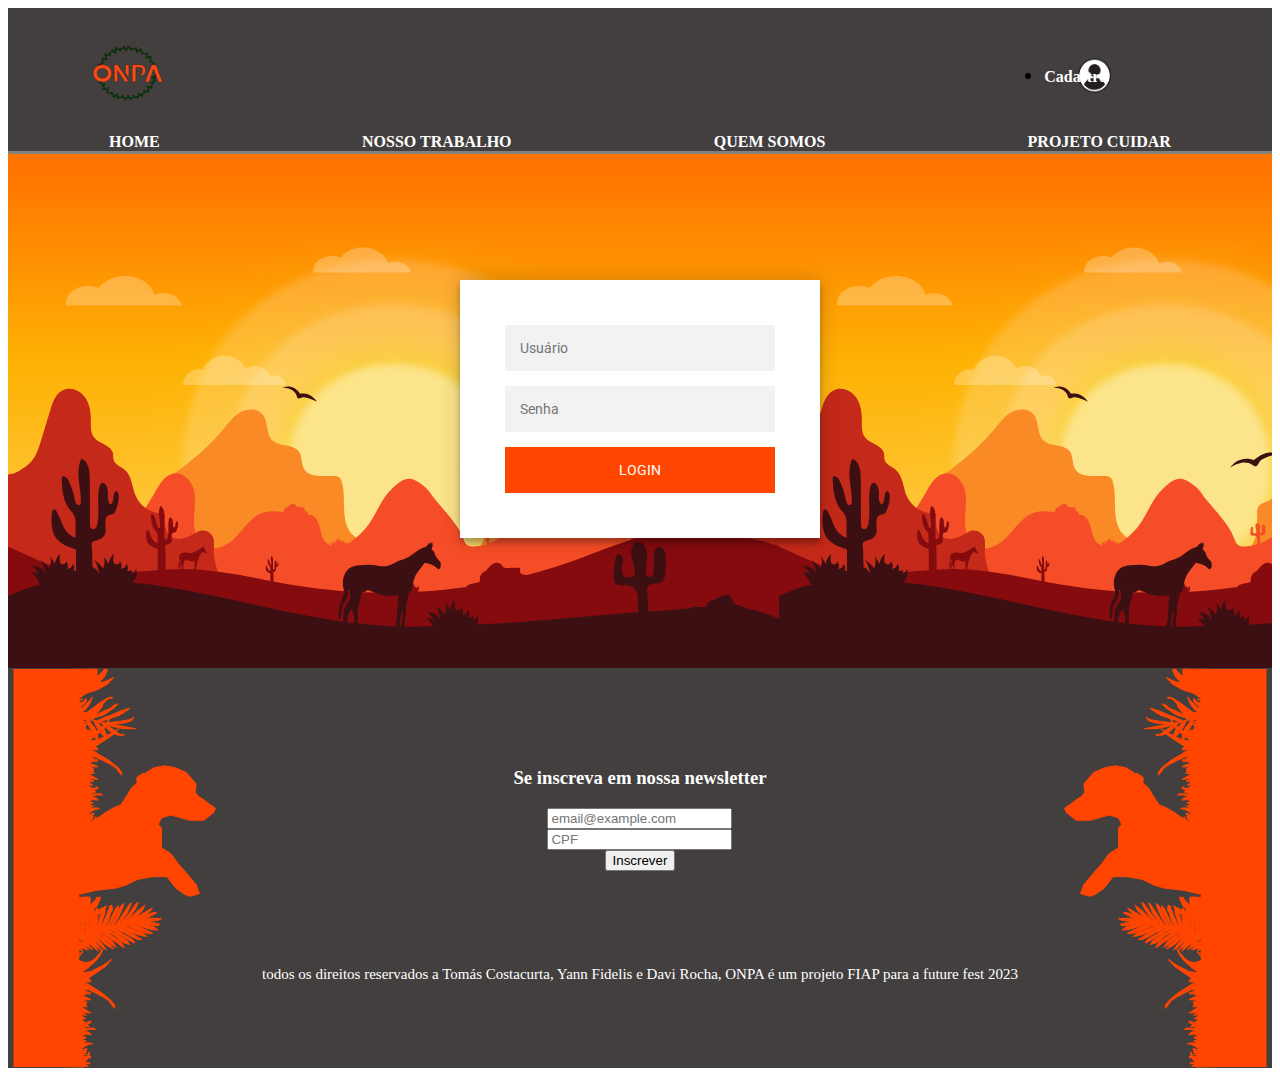
<file: login.html>
<!DOCTYPE html>
<html lang="en">
<head>
    <link href="https://cdn.jsdelivr.net/npm/bootstrap@5.3.1/dist/css/bootstrap.min.css" rel="stylesheet" integrity="sha384-4bw+/aepP/YC94hEpVNVgiZdgIC5+VKNBQNGCHeKRQN+PtmoHDEXuppvnDJzQIu9" crossorigin="anonymous">
    <script src="https://cdn.jsdelivr.net/npm/bootstrap@5.3.1/dist/js/bootstrap.bundle.min.js" integrity="sha384-HwwvtgBNo3bZJJLYd8oVXjrBZt8cqVSpeBNS5n7C8IVInixGAoxmnlMuBnhbgrkm" crossorigin="anonymous"></script>
    <meta charset="UTF-8">
    <meta name="viewport" content="width=device-width, initial-scale=1.0">
    <title>Document</title>
    <link rel="stylesheet" href="login.css">
</head>
<body>
    <header>
        <div class="header1">
            <div>
              <a href="index.html"><img width="70px" height="90px" src="ONPA-logo.svg" alt="">
            </a> 
        </div>
        <div class="UB">
        <img src="vecteezy_user-icon-on-transparent-background_19879186_544.png" width="55px" height="35px" alt="">
        <div class="dropdown LC">
          
          <a class="  dropdown-toggle" data-bs-toggle="dropdown" >
           
          </a>
          <ul class="dropdown-menu">
            <li><a class="dropdown-item" href="cadastrousuario.html">Cadastro</a></li>
          </ul>
        </div>
        </div> 
        </div>
      </div>

        <div class="header2">
            <a href="index.html">HOME</a><a href="index.html #t">NOSSO TRABALHO</a><a href="index.html #j">QUEM SOMOS</a><a href="projeto.html">PROJETO CUIDAR</a>
        </div>
    </header>
    <main class="body">
    <div class="login-page">
        <div class="form">
          <form class="register-form">
            <input type="text" placeholder="name"/>
            <input type="password" placeholder="password"/>
            <input type="text" placeholder="email address"/>
            <button>create</button>
            <p class="message">Already registered? <a href="#">Sign In</a></p>
          </form>
          <form class="login-form">
            <input type="text" placeholder="Usuário"/>
            <input type="password" placeholder="Senha"/>
            <button>login</button>
            
          </form>
        </div>
      </div>
    </main>
      <footer >
        <div class="borda">
        <img width="214" height="400px" src="borda esquerda.svg" alt="">
    
        <div class="meioB">
        <form>
          <label for="mail"><h3>Se inscreva em nossa newsletter</h3></label>
          <input type="email" id="mail" placeholder="email@example.com">
          <input type="number" name="CPF" id="CPF" placeholder="CPF">
          <button>Inscrever</button>
      </form>
    
      <a name="j"></a>
    
      <p>todos os direitos reservados a Tomás Costacurta, Yann Fidelis e Davi Rocha, ONPA é um projeto FIAP para a future fest 2023</p>
    </div>
    
        <img width="214" height="400px" src="borda direita.svg" alt="">
      
        </div>
          
      </footer>
</body>


</html>
</file>
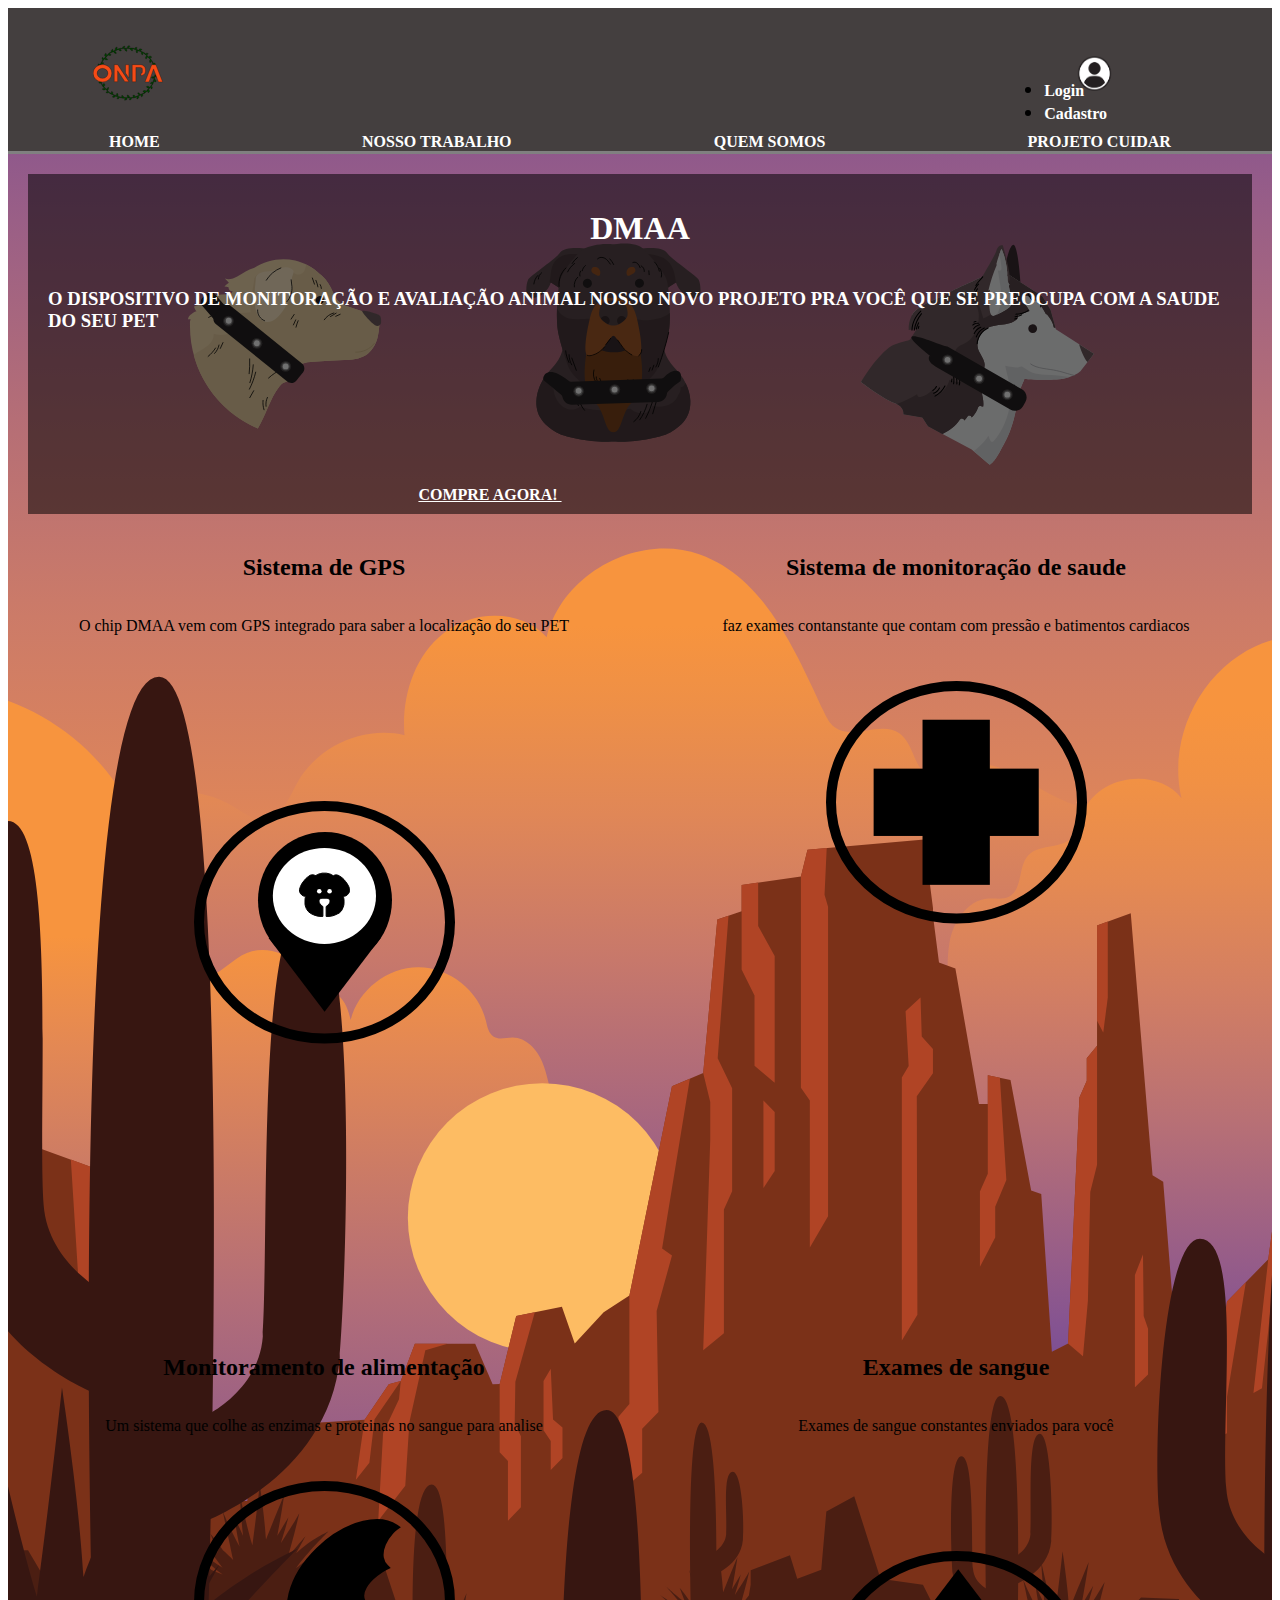
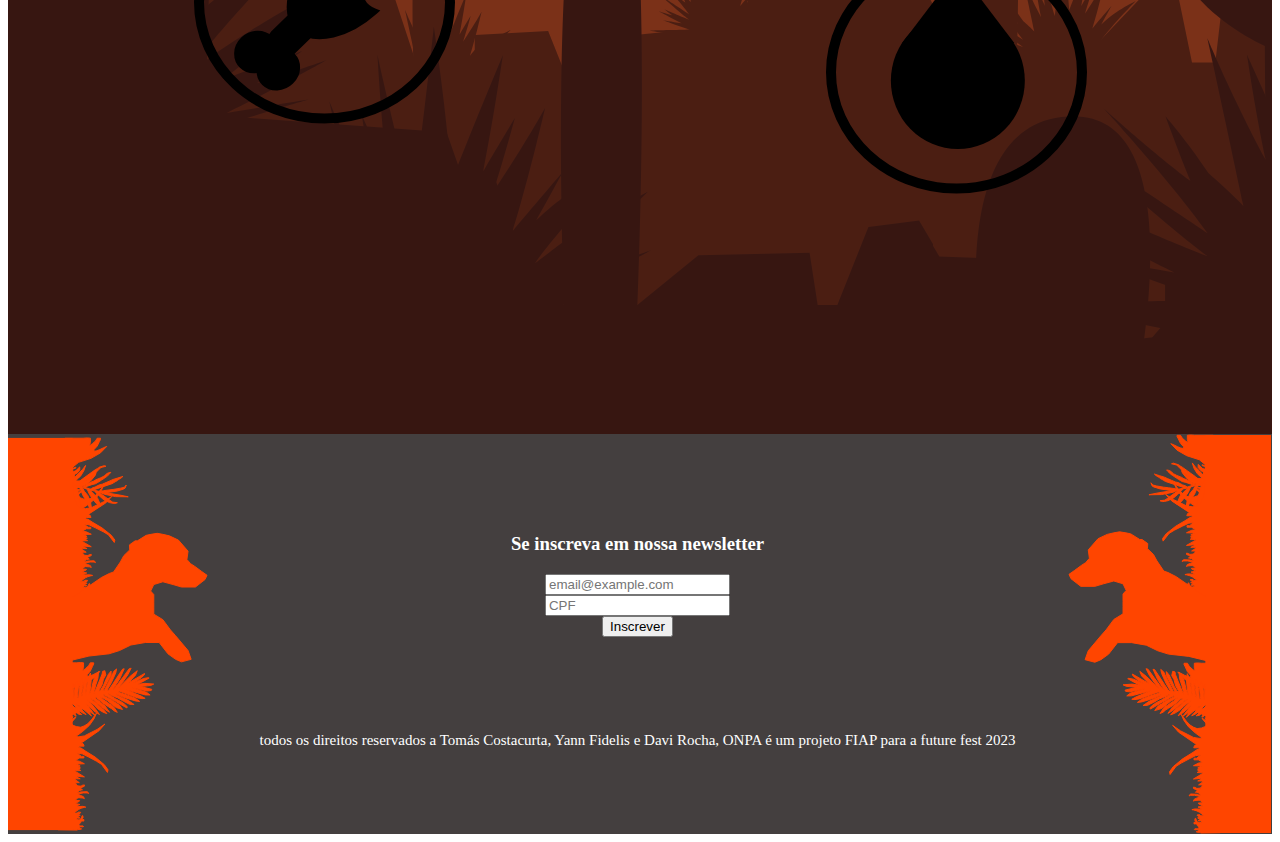
<file: projeto.html>
<!DOCTYPE html>
<html lang="pt-br">
  <head>
    <meta charset="UTF-8" />
    <meta name="viewport" content="width=device-width, initial-scale=1.0" />
    <link rel="stylesheet" href="projeto.css" />
    <link
      href="https://cdn.jsdelivr.net/npm/bootstrap@5.3.1/dist/css/bootstrap.min.css"
      rel="stylesheet"
      integrity="sha384-4bw+/aepP/YC94hEpVNVgiZdgIC5+VKNBQNGCHeKRQN+PtmoHDEXuppvnDJzQIu9"
      crossorigin="anonymous"
    />
    <script
      src="https://cdn.jsdelivr.net/npm/bootstrap@5.3.1/dist/js/bootstrap.bundle.min.js"
      integrity="sha384-HwwvtgBNo3bZJJLYd8oVXjrBZt8cqVSpeBNS5n7C8IVInixGAoxmnlMuBnhbgrkm"
      crossorigin="anonymous"
    ></script>
    <title>ONPA</title>
    <link rel="stylesheet" href="projeto.css">
  </head>
  <body>
    <header>
      <div class="header1">
          <div>
            <a href="index.html"><img width="70px" height="90px" src="ONPA-logo.svg" alt=""></a> 
      </div>
      <div>
        <img src="vecteezy_user-icon-on-transparent-background_19879186_544.png" width="55px" height="35px" alt="">
        <div class="dropdown LC UB">
          
          <a class="  dropdown-toggle" data-bs-toggle="dropdown" >
           
          </a>
          <ul class="dropdown-menu">
            <li><a class="dropdown-item" href="login.html">Login</a></li>
            <li><a class="dropdown-item" href="cadastrousuario.html">Cadastro</a></li>
          </ul>
        </div>
        </div> 
      </div>

      <div class="header2">
          <a href="index.html">HOME</a><a href="index.html #t">NOSSO TRABALHO</a><a href="index.html #j">QUEM SOMOS</a><a href="projeto.html">PROJETO CUIDAR</a>
      </div>
  </header>
    <main>
      <div class=" position-relative overflow-hidden p-3 p-md-5 m-md-3 text-center bg-body-tertiary dmaa ">
        <div class="col-md-6 p-lg-5 mx-auto my-5 BS ">
          <h1 class="display-3 fw-bold">DMAA</h1>
          <h3 class="fw-normal  mb-3">
            O dispositivo de monitoração e avaliação animal nosso novo projeto
            pra você que se preocupa com a saude do seu pet
          </h3>
          <div class="d-flex gap-3 justify-content-center lead fw-normal">
            <a class="icon-link linkzao" href="#">
              Compre agora!
              <svg class="bi"><use xlink:href="#chevron-right"></use></svg>
            </a>
          </div>
        </div>
        <div class="product-device shadow-sm d-none d-md-block"></div>
        <div
          class="product-device product-device-2 shadow-sm d-none d-md-block"
        ></div>
      </div>

      <div class="main">
      <div class="d-md-flex flex-md-equal w-100 my-md-3 ps-md-3 cards">
        <div
        style="width: 500px; height: 800px;"
          class="gpsC bg-body-tertiary me-md-3 pt-3 px-3 pt-md-5 px-md-5 text-center overflow-hidden">
          <div class="gps my-3 py-3">
            <h2 class="display-5">Sistema de GPS</h2>
            <p class="lead">
              O chip DMAA vem com GPS integrado para saber a localização do seu
              PET
            </p>
            <img class="gpsI" src="gps.svg" alt="">
          </div>
          <div
            class=" shadow-sm mx-auto"
            style=" width: 500px; height: 550px; "
          ></div>
        </div>
        <div
          style="width: 500px;"
          class="saudeC bg-body-tertiary me-md-3 pt-3 px-3 pt-md-5 px-md-5 text-center overflow-hidden"
        >
          <div class="saude my-3 p-3">
            <h2 class="display-5">Sistema de monitoração de saude</h2>
            <p class="lead">
              faz exames contanstante que contam com pressão e
              batimentos cardiacos
            </p>
            <img class="saudeI" src="saude.svg" alt="">
          </div>
          <div
            class=" shadow-sm mx-auto"
            style="width: 350px; height: 350px; border-radius: 21px 21px 0 0"
          ></div>
        </div>
      </div>
      <div class="d-md-flex flex-md-equal w-100 my-md-3 ps-md-3 cards2">
        <div
        style="width: 500px;"
          class="alimentacaoC bg-body-tertiary me-md-3 pt-3 px-3 pt-md-5 px-md-5 text-center overflow-hidden"
        >
          <div class="alimentacao my-3 p-3">
            <h2 class="display-5">Monitoramento de alimentação</h2>
            <p class="lead">
              Um sistema que colhe as enzimas e proteinas no sangue para analise
            </p>
            <img class="alimentacaoI" src="alimentação.svg" alt="">
          </div>
          <div
            class=" shadow-sm mx-auto"
            style="width: 350px; height: 350px; border-radius: 21px 21px 0 0"
          ></div>
        </div>
        <div
        style="width: 500px;"
          class="sangueC bg-body-tertiary me-md-3 pt-3 px-3 pt-md-5 px-md-5 text-center overflow-hidden"
        >
          <div class="sangue my-3 py-3">
            <h2 class="display-5">Exames de sangue</h2>
            <p class="lead">Exames de sangue constantes enviados para você</p>
            <img class="sangueI" src="sangue.svg" alt="">
          </div>
          <div
            class=" bg-body-tertiary shadow-sm mx-auto"
            style="width: 350px; height: 450px; border-radius: 21px 21px 0 0"
          ></div>
        </div>
      </div>
    </div>
    </main>
    <footer >
      <div class="borda">
      <img width="200" height="400px" src="borda esquerda.svg" alt="">

      <div class="meioB">
      <form>
        <label for="mail"><h3>Se inscreva em nossa newsletter</h3></label>
        <input type="email" id="mail" placeholder="email@example.com">
        <input type="number" name="CPF" id="CPF" placeholder="CPF">
        <button>Inscrever</button>
    </form>

    <a name="j"></a>

    <p>todos os direitos reservados a Tomás Costacurta, Yann Fidelis e Davi Rocha, ONPA é um projeto FIAP para a future fest 2023</p>
  </div>
 
      <img width="205" height="400px" src="borda direita.svg" alt="">
    
      </div>
        
    </footer>
  </body>
</html>
</file>
<file: login.css>
@import url(https://fonts.googleapis.com/css?family=Roboto:300);

.login-page {
  width: 360px;
  padding: 8% 0 0;
  margin: auto;
}
.form {
  position: relative;
  z-index: 1;
  background: #FFFFFF;
  max-width: 360px;
  margin: 0 auto 100px;
  padding: 45px;
  text-align: center;
  box-shadow: 0 0 20px 0 rgba(0, 0, 0, 0.2), 0 5px 5px 0 rgba(0, 0, 0, 0.24);
}
.form input {
  font-family: "Roboto", sans-serif;
  outline: 0;
  background: #f2f2f2;
  width: 100%;
  border: 0;
  margin: 0 0 15px;
  padding: 15px;
  box-sizing: border-box;
  font-size: 14px;
}
.form button {
  font-family: "Roboto", sans-serif;
  text-transform: uppercase;
  outline: 0;
  background: orangered;
  width: 100%;
  border: 0;
  padding: 15px;
  color: #FFFFFF;
  font-size: 14px;
  -webkit-transition: all 0.3 ease;
  transition: all 0.3 ease;
  cursor: pointer;
}
.form button:hover,.form button:active,.form button:focus {
  background: orangered;
}
.form .message {
  margin: 15px 0 0;
  color: #b3b3b3;
  font-size: 12px;
}
.form .message a {
  color: orangered;
  text-decoration: none;
}
.form .register-form {
  display: none;
}
.container {
  position: relative;
  z-index: 1;
  max-width: 300px;
  margin: 0 auto;
}
.container:before, .container:after {
  content: "";
  display: block;
  clear: both;
}
.container .info {
  margin: 50px auto;
  text-align: center;
}
.container .info h1 {
  margin: 0 0 15px;
  padding: 0;
  font-size: 36px;
  font-weight: 300;
  color: #1a1a1a;
}
.container .info span {
  color: #4d4d4d;
  font-size: 12px;
}
.container .info span a {
  color: #000000;
  text-decoration: none;
}
.container .info span .fa {
  color: #EF3B3A;
}



.header1{
    display: flex;
    flex-direction: row;
    justify-content: space-between;
    
    padding: 20px 150px 0px 85px;
    align-items: center;
    font-size: 20px;
}
.header2{
    display: flex;
    font-size: 15px;
    flex-direction: row;
    justify-content: space-around;
    margin-top: 10px;
    border-bottom-width:solid 5px ;
    border-color:  black;

    
}

header a{
    font-size: medium;
    color: white;
    text-decoration: none;
}

.botao{
    background-color: orangered;
    color: white;
    border-bottom: darkgrey;
    
}

header input{
    border-radius: 5%;
    border-width: 1px;
    border-style: solid;
    border-color: grey;
    
}

header{
    border-bottom: solid grey;
   
    font-weight: bold;
    background-color: rgb(68, 63, 63);
    
    
}

footer{
    display: flex;
    flex-direction: row;
    align-items: center;
    justify-content: center;
    background-color: rgb(68, 63, 63);
    color:white;
    height:100%;
    
}

FOOTER FORM{    
    display: flex  ;    
    flex-direction: column;
    align-items:center;
    
    
    padding: 80px;
    
    
   
}

footer p{
    font-size: 15px;
}

.borda{
    display: flex;
    width: 100%;
    justify-content: space-between;
}

.meioB{
    display: flex;
    flex-direction: column;
    
    
}
@media (max-width: 733px) {
    .borda {
        justify-content: center;
    }
    footer form {
        padding: 30px;
    }
    .borda img {
        display: none;
    }
    .meioB p {
        max-width: 300px;
        text-align: center;
    }
    .meioB {
        align-items: center;
    }
}

.LC{
    position: absolute;
    top: -80;
    right: 173px;
}

.cadasF{
    margin-top: 20px;
}

.body  {
    background: url(paisagem.svg);
  
 
  font-family: "Roboto", sans-serif;
  -webkit-font-smoothing: antialiased;
  -moz-osx-font-smoothing: grayscale;  
  display: flex;
  padding: 30px;    
}

.UB{
  display: flex;
  align-items: center;
  justify-content: center;
}
</file>
<file: projeto.css>
.header1{
    display: flex;
    flex-direction: row;
    justify-content: space-between;
    
    padding: 20px 150px 0px 85px;
    align-items: center;
    font-size: 20px;
}
.header2{
    display: flex;
    font-size: 15px;
    flex-direction: row;
    justify-content: space-around;
    margin-top: 10px;
    border-bottom-width:solid 5px ;
    border-color:  black;

    
}

header a{
    font-size: medium;
    color: white;
    text-decoration: none;
}

.botao{
    background-color: orangered;
    color: white;
    border-bottom: darkgrey;
    
}

header input{
    border-radius: 5%;
    border-width: 1px;
    border-style: solid;
    border-color: grey;
    
}

header{
    border-bottom: solid grey;
   
    font-weight: bold;
    background-color: rgb(68, 63, 63);
    
    
}



.s1 {
    width: 100%;
    display: flex;
    flex-direction: column;
    justify-content: space-around;
    align-items: center;
    padding:
    55px 60px 50px 60px ;
    color: #fff;
    background:  url(../ONPA/imgs/Design_sem_nome__10_.png);
    background-size: cover;
    background-blend-mode: screen;
    background-attachment: fixed;
}

.s1 h1{
    background-color: rgba(0, 0, 0, 0.534);
    font-weight: 900;
    padding: 15px 20px 10px 20px;
    text-transform: uppercase;
}

.BS{
    background-color: rgba(0, 0, 0, 0.534);
    font-weight: 900;
    color: white;
    padding: 15px 20px 10px 20px;
    margin: 20px;
    text-transform: uppercase;
    display: flex;
    flex-direction: column;
    align-items: center;
    justify-content:center ;
    
}


.branco{
    background-color: white;
    width: 800px;
    height: 500px;
}
main{
    display: flex;
    flex-direction: column;
    background-color: orangered;
    
}

.s2{
    color: white;
    display: flex;
    flex-direction: column;
    justify-content: center;
    align-items: center;
    
    background-color: rgba(0, 0, 0, 0.712);
}

.s2 h1{
    display: flex;
    align-items: center;
    
    font-weight: 900;
    padding: 15px 20px 10px 20px;
    text-transform: uppercase;
}

.s2 p{

    padding: 15px 20px 10px 20px;
}

.NT{
    color: white;
    display: flex;
    align-items: center;
    justify-content: center;
    font-weight: 900;
    padding: 15px 20px 10px 20px;
    text-transform: uppercase;
   
    
}



.img1{
    background-image: url(../ONPA/imgs/cachorro-policia-civil-970x550.jpg);
    background-size: cover;
    
}
.img2{
    background-image: url(../ONPA/imgs/cachorro-na-lama.jpg);
    background-size: cover;
   
}
.img3{
    background-image: url(../ONPA/imgs/vecteezy_silver-tabby-cat-sitting-on-green-background_2098203.jpg);
    background-size: cover;
    
}

footer{
    display: flex;
    flex-direction: row;
    align-items: center;
    justify-content: center;
    background-color: rgb(68, 63, 63);
    color:white;
    height:100%;
    
}

FOOTER FORM{    
    display: flex  ;    
    flex-direction: column;
    align-items:center;
    
    
    padding: 80px;
    
    
   
}

footer p{
    font-size: 15px;
}

.icone1{
    background-image: url(../ONPA/imgs/vecteezy_location-icon-gps-pointer-icon-map-locator-sign-pin_19986394_384.png);
    background-size: cover;
}

.icone2{
    background-image: url(../ONPA/imgs/vecteezy_plus-icon-clip-art_22188092_591.png);
    background-size: cover;
}

.icone3{
    background-image: url(../ONPA/imgs/vecteezy_water-drop_1196097.png);
    background-size: cover;
}
.borda{
    display: flex;
    width: 100%;
    justify-content: space-between;
}

.meioB{
    display: flex;
    flex-direction: column;
    
    
}
@media (max-width: 733px) {
    .borda {
        justify-content: center;
    }
    footer form {
        padding: 30px;
    }
    .borda img {
        display: none;
    }
    .meioB p {
        max-width: 300px;
        text-align: center;
    }
    .meioB {
        align-items: center;
    }
}

.LC{
    position: absolute;
    top: 58px;
    right: 173px;
    
}

.cadasF{
    margin-top: 20px;
}

.body  {
    background: orangered; /* fallback for old browsers */
    background: rgb(255, 92, 32);
    background: linear-gradient(90deg, rgb(255, 112, 60) 0%, orangered 50%);
    font-family: "Roboto", sans-serif;
    -webkit-font-smoothing: antialiased;
    -moz-osx-font-smoothing: grayscale;      
  }

.dmaa{
    background: url(cacorro-coleira.svg);
    background-repeat: no-repeat;
    background-position: center;
    color: white;
}

.cards{
    display: flex;
    justify-content: space-around;
}
.cards2{
    display: flex;
    justify-content: space-around;
}


.UB{
    display: flex;
    align-items: center;
    justify-content: center;
    
  }


  .saude{
display: flex;
flex-direction: column;
align-items: center;
justify-content: center;

  }

  .sangue{
    display: flex;
    align-items: center;
    justify-content: center;
    flex-direction: column;
  }

  .alimentacao{
    display: flex;
    align-items: center;
    justify-content: center;
    flex-direction: column;
  }

  .gps{
    display: flex;
    align-items: center;
    justify-content: center;
    flex-direction: column;
   
  }


  .saudeC{
    width: 100px;
    height: 800px;
      }
    
      .sangueC{
        width: 100px;
        height: 700px;
      }
    
      .alimentacaoC{
        width: 100px;
    height: 700px;
      }
    
      .gpsC{
        width: 100px;
        height: 700px;
      }

      .saudeI{
        margin-top: 30px;
          }
        
          .sangueI{
            margin-top: 100px;
          }
        
          .alimentacaoI{
            margin-top: 30px;
          }
        
          .gpsI{
            margin-top: 150px;
          }


          .linkzao{
            color: white;
          }


          main{
            background: url(deserto2.svg);
            background-size: cover;
          }
</file>
